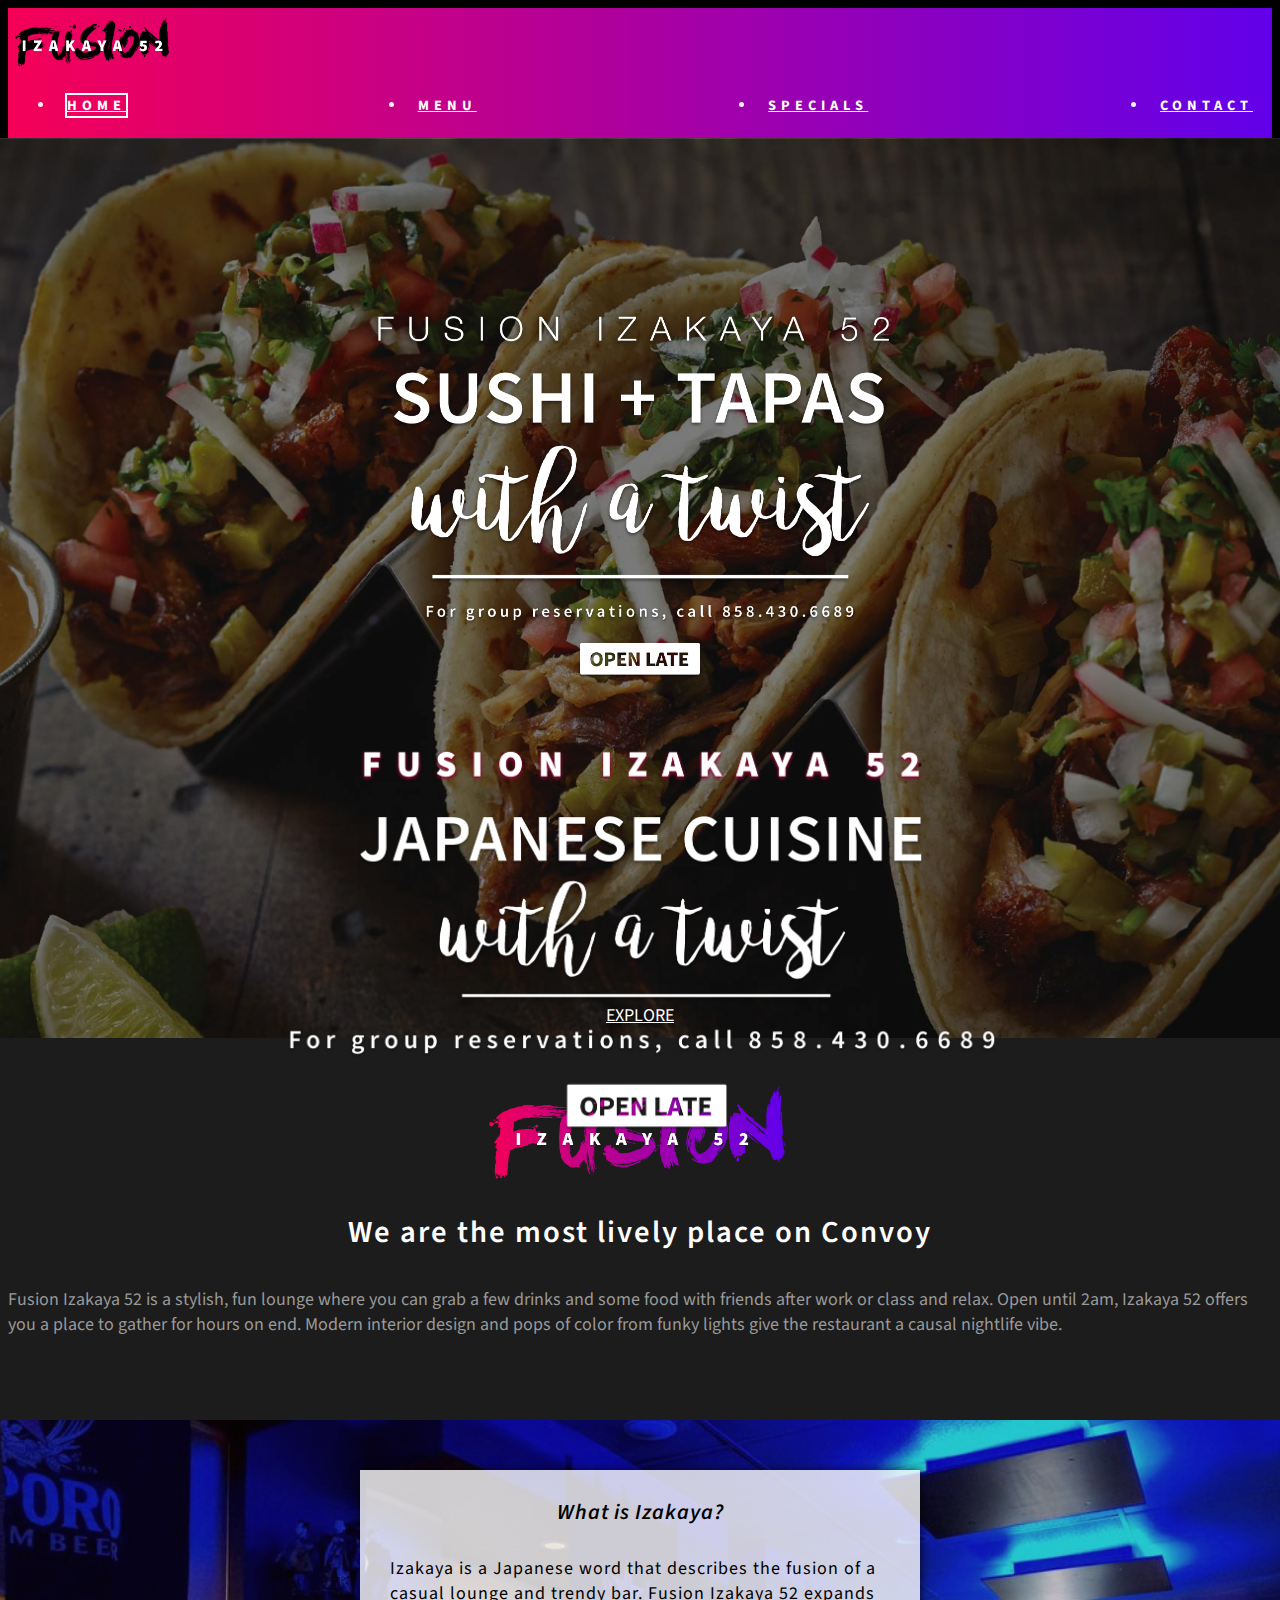
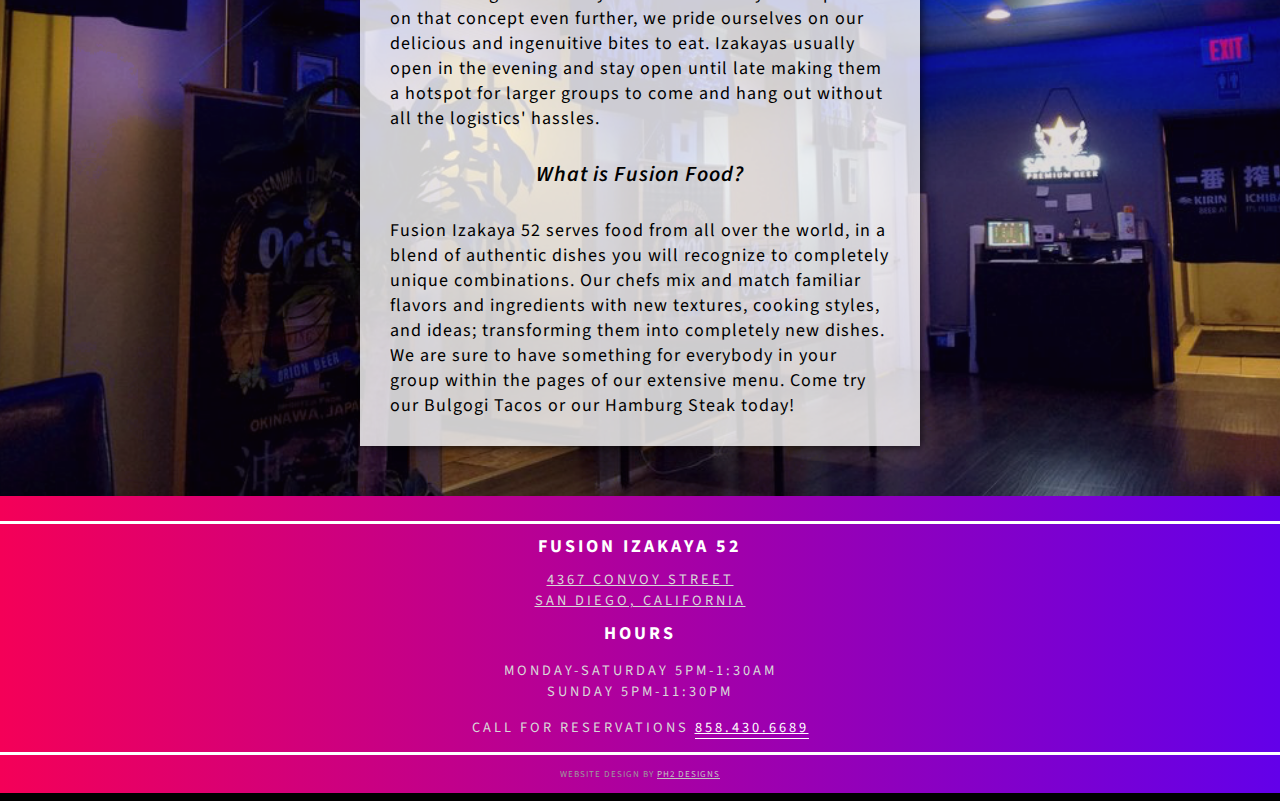
<file: index.html>
<!DOCTYPE html>

<html>
<head>
	<title>Fusion Izakaya 52</title>
	 <meta name="viewport" content="width=device-width, initial-scale=1">

	<!-- put css file link here -->
	<link rel="shortcut icon" href="favicon.png" type="image/x-icon">
	<link rel="icon" href="favicon.png" type="image/x-icon">
	<link rel="stylesheet" href="https://maxcdn.bootstrapcdn.com/bootstrap/3.3.6/css/bootstrap.min.css" integrity="sha384-1q8mTJOASx8j1Au+a5WDVnPi2lkFfwwEAa8hDDdjZlpLegxhjVME1fgjWPGmkzs7" crossorigin="anonymous">
	<link rel="stylesheet" type="text/css" href="assets/css/style.css">
</head>
<body>

	<nav class="navbar navbar-fixed-top gradient">
		<div class="navbar-inner">
			<div class="container-fluid">
			<div class="navbar-header">
      	<a class="navbar-brand" href="index.html">
        	<img alt="Fusion Izakaya 52" src="assets/img/logo-nav-3.png">
				</a>
			</div>
			<ul class="nav navbar-nav navbar-right">
				<li><a href="index.html" class="active">Home</a></li>
				<li><a href="menu.html">Menu</a></li>
				<li><a href="specials.html">Specials</a></li>
				<li><a href="contact.html">Contact</a></li>
			</ul>
			</div>
		</div>
	</nav>

	<div class="container-fluid content">
		<div class="row no-pad">
				<div class="hero home-hero">
					<img src="assets/img/tagline-3.png" class="tagline hidden-xs"></img>
					<img src="assets/img/tagline-mobile.png" class="tagline visible-xs"></img>

					<div class="explore">
						<a id="story" href="#story">Explore<br><i class="glyphicon glyphicon-chevron-down"></i></a>
					</div>
				</div>
		</div>



		<div class="about row no-pad">
				<img src="assets/img/logo-new-2.png" class="logo-about">
					<h3>We are the most lively place on Convoy</h3>
					<p>
						Fusion Izakaya 52 is a stylish, fun lounge where you can grab a few drinks and some food with friends after work or class and relax. Open until 2am, Izakaya 52 offers you a place to gather for hours on end. Modern interior design and pops of color from funky lights give the restaurant a causal nightlife vibe.
					</p>
		</div>

		<div class="questions-section row no-pad">
			<div class="white-bg">
				<h2 class="question">What is Izakaya?</h2>
				<p>
					Izakaya is a Japanese word that describes the fusion of a casual lounge and trendy bar. Fusion Izakaya 52 expands on that concept even further, we pride ourselves on our delicious and ingenuitive bites to eat. Izakayas usually open in the evening and stay open until late making them a hotspot for larger groups to come and hang out without all the logistics' hassles.
				</p>
				<h2 class="question">What is Fusion Food?</h2>
				<p>
					Fusion Izakaya 52 serves food from all over the world, in a blend of authentic dishes you will recognize to completely unique combinations. Our chefs mix and match familiar flavors and ingredients with new textures, cooking styles, and ideas; transforming them into completely new dishes. We are sure to have something for everybody in your group within the pages of our extensive menu. Come try our Bulgogi Tacos or our Hamburg Steak today!
				</p>
			</div>
		</div>









<!--
		<div class="row">
				<img src="assets/img/logo-new-2.png" class="logo-about">
				<div class="about">
					<div class="picture-about hidden-xs"></div>
					<p>
						Fusion Izakaya 52 is a stylish, fun lounge where you can grab a few drinks and some food with friends after work or class and relax. Open until 2am, Izakaya 52 offers you a place to gather for hours on end. Modern interior design and pops of color from funky lights give the restaurant a causal nightlife vibe.
					</p>
					<h2 class="question">What is Izakaya?</h2>
					<p>
						Izakaya is a Japanese word that describes the fusion of a casual lounge and trendy bar. Fusion Izakaya 52 expands on that concept even further, we pride ourselves on our delicious and ingenuitive bites to eat. Izakayas usually open in the evening and stay open until late making them a hotspot for larger groups to come and hang out without all the logistics' hassles.
					</p>
					<h2 class="question">What is Fusion Food?</h2>
					<p>
						Fusion Izakaya 52 serves food from all over the world, in a blend of authentic dishes you will recognize to completely unique combinations. Our chefs mix and match familiar flavors and ingredients with new textures, cooking styles, and ideas; transforming them into completely new dishes. We are sure to have something for everybody in your group within the pages of our extensive menu. Come try our Bulgogi Tacos or our Hamburg Steak today!
					</p>
				</div>
		</div>
	-->

		<footer class="row no-pad gradient">
			<div class="footer-content col-xs-offset-1 col-xs-10 col-md-offset-3 col-md-6">
				<h5>Fusion Izakaya 52</h5>
				<a href="https://www.google.com/maps/place/Fusion+Izakaya+52/@32.8194267,-117.1565927,17z/data=!3m1!4b1!4m2!3m1!1s0x80dbffeb44096211:0x2c039078b11c6b01" target="_blank">4367 Convoy Street<br>San Diego, California</a>

				<h5>Hours</h5>
				<p>Monday-Saturday 5PM-1:30AM<br>
				Sunday 5PM-11:30PM</p>
				<p class="res">Call for reservations <a href="tel:+1-858-430-6689">858.430.6689</a></p>
			</div>
			<p class="copyright">Website design by <a href="mailto:ph2webdesign@gmail.com">PH2 Designs</a></p>
		</footer>
	</div> <!-- end content -->

<!-- put js files here -->
<script src="https://ajax.googleapis.com/ajax/libs/jquery/1.12.0/jquery.min.js"></script>
<script src="https://maxcdn.bootstrapcdn.com/bootstrap/3.3.6/js/bootstrap.min.js" integrity="sha384-0mSbJDEHialfmuBBQP6A4Qrprq5OVfW37PRR3j5ELqxss1yVqOtnepnHVP9aJ7xS" crossorigin="anonymous"></script>
<script src="assets/js/app.js"></script>
</body>
</html>
</file>
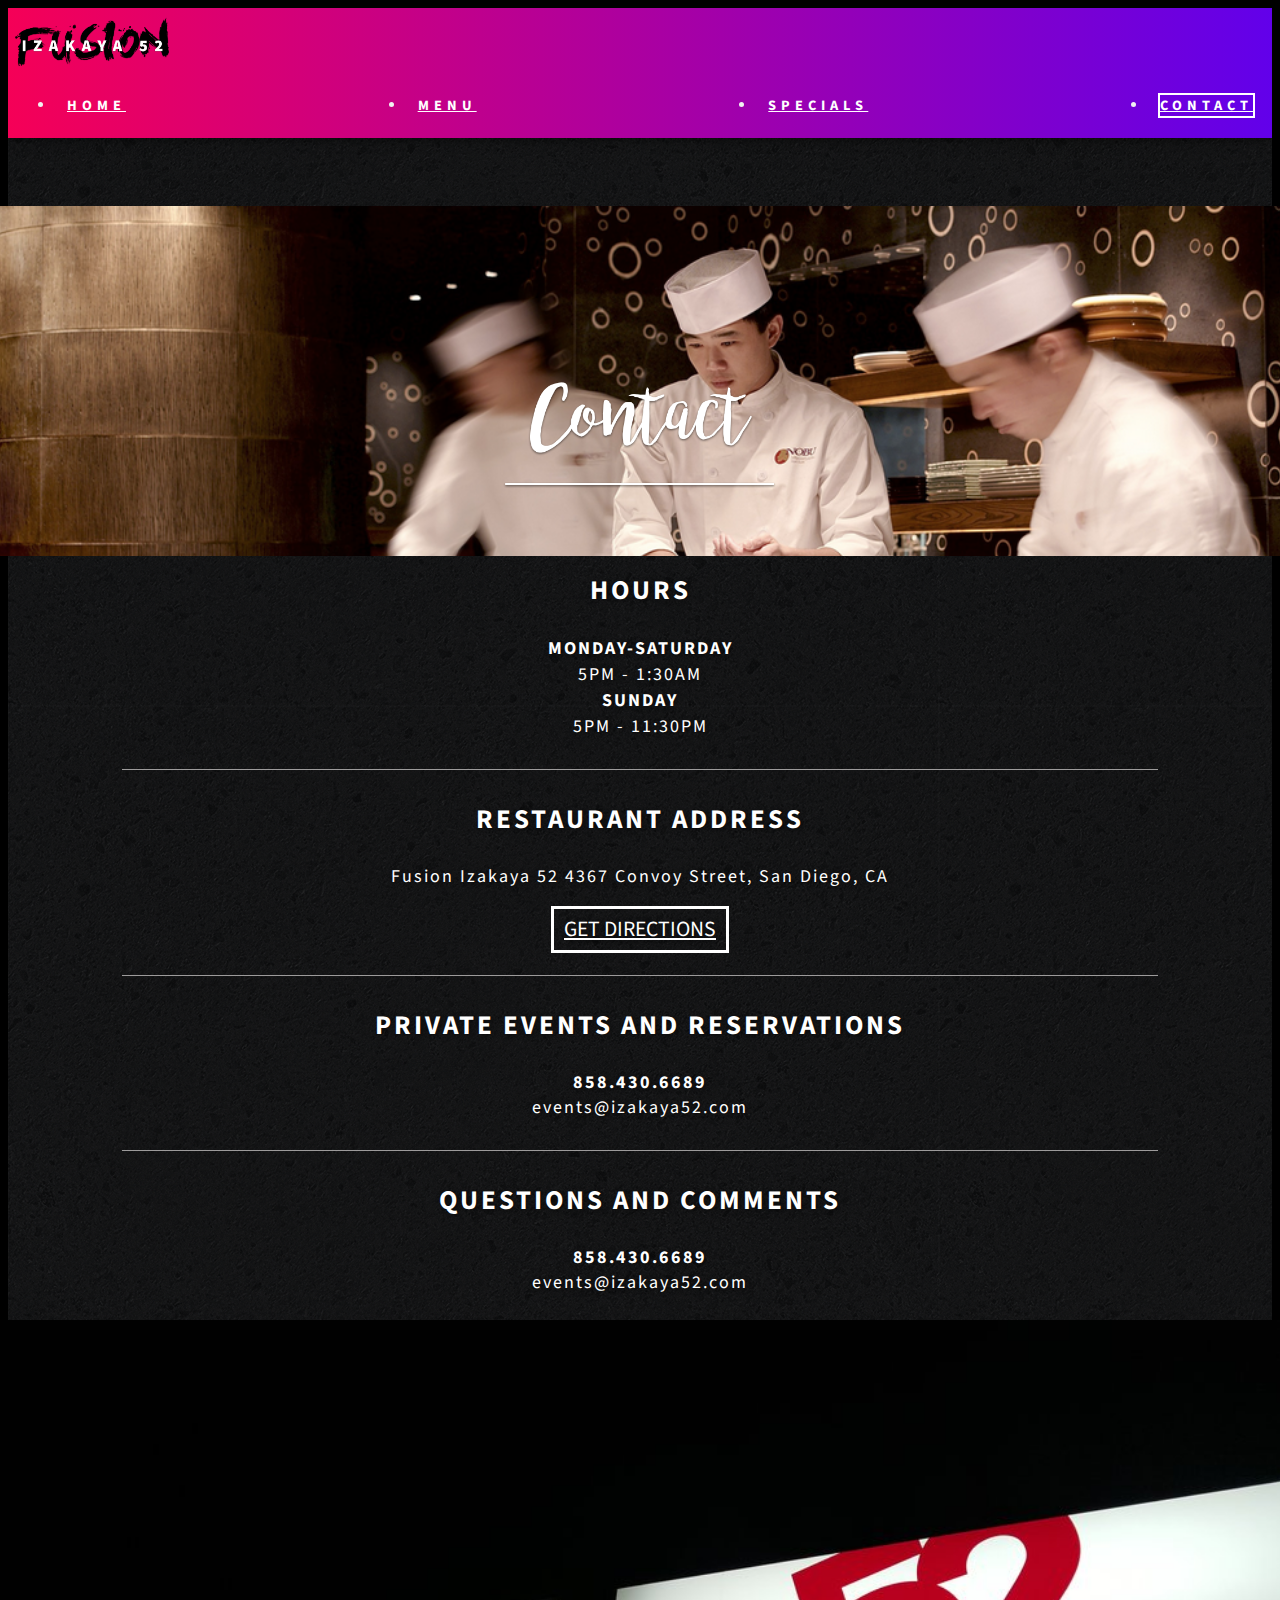
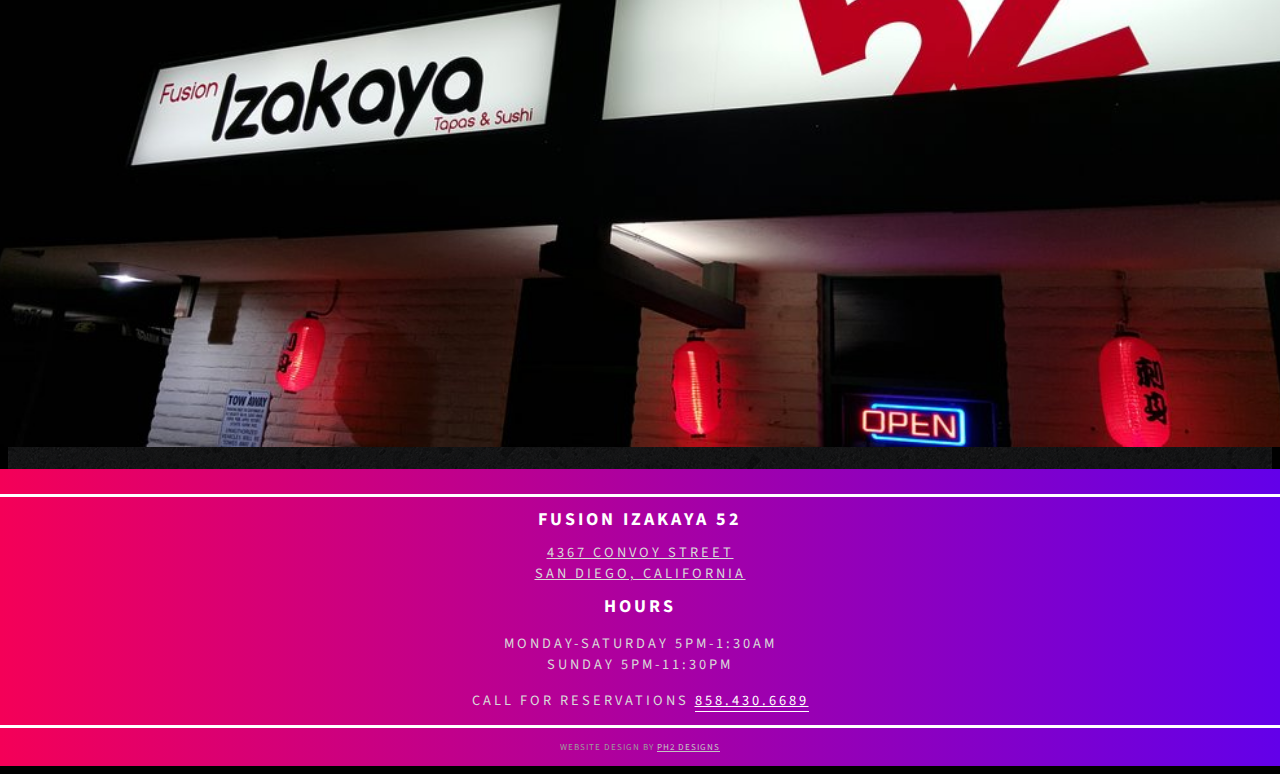
<file: contact.html>
<!DOCTYPE html>

<html>
<head>
	<title>Contact - Fusion Izakaya 52</title>
	 <meta name="viewport" content="width=device-width, initial-scale=1">

	<!-- put css file link here -->
	<link rel="shortcut icon" href="favicon.png" type="image/x-icon">
	<link rel="icon" href="favicon.png" type="image/x-icon">
	<link rel="stylesheet" href="https://maxcdn.bootstrapcdn.com/bootstrap/3.3.6/css/bootstrap.min.css" integrity="sha384-1q8mTJOASx8j1Au+a5WDVnPi2lkFfwwEAa8hDDdjZlpLegxhjVME1fgjWPGmkzs7" crossorigin="anonymous">
	<link rel="stylesheet" type="text/css" href="assets/css/style.css">
</head>
<body>
	<nav class="navbar navbar-fixed-top gradient">
		<div class="navbar-inner">
			<div class="container-fluid">
				<div class="navbar-header">
      				<a class="navbar-brand" href="index.html">
        				<img alt="Fusion Izakaya 52" src="assets/img/logo-nav-3.png">
					</a>
				</div>
				<ul class="nav navbar-nav navbar-right">
					<li><a href="index.html">Home</a></li>
					<li><a href="menu.html">Menu</a></li>
					<li><a href="specials.html">Specials</a></li>
					<li><a href="contact.html"class="active">Contact</a></li>
				</ul>
			</div>
		</div>
	</nav>

	<div class="container-fluid content">

		<div class="row no-pad"> <!-- hero image -->
			<div class="hero contact-hero"><div class="hero-header"><img class="hero-img" src="assets/img/contact-hero-text.png"></div>
		</div>

		<div class="row contact-content no-pad">
			<div class="col-xs-12 col-md-6">
				<div class="contact-text">
					<span class="h2">HOURS</span>
					<br><br>
					<span class="h3">MONDAY-SATURDAY </span><br><span class="content">5PM - 1:30AM</span>
					</br>
					<span class="h3">SUNDAY </span><br><span class="content">5PM - 11:30PM</span>
				</div>
				<div class="contact-separator"></div>
				<div class="contact-text">
					<span class="h2">RESTAURANT ADDRESS</span><br><br>
					<span class="content">Fusion Izakaya 52 <i class="glyphicon glyphicon-map-marker"></i> 4367 Convoy Street, San Diego, CA</span><br><br>
					<a target="_blank" href="https://www.google.com/maps/place/4367+Convoy+St,+San+Diego,+CA+92111/@32.819699,-117.1570413,17z/data=!3m1!4b1!4m2!3m1!1s0x80dbffeb44096211:0xa4543c67609400e9">GET DIRECTIONS</a>
				</div>
				<div class="contact-separator"></div>
				<div class="contact-text">
					<span class="h2">PRIVATE EVENTS AND RESERVATIONS</span><br><br>
					<span class="content"><a href="tel:+1-858-430-6689">858.430.6689</a></span><br>
					<span class="content">events@izakaya52.com</span>
				</div>
				<div class="contact-separator"></div>
				<div class="contact-text">
					<span class="h2">QUESTIONS AND COMMENTS</span><br><br>
					<span class="content"><a href="tel:+1-858-430-6689">858.430.6689</a></span><br>
					<span class="content">events@izakaya52.com</span><br><br>
				</div>
			</div>
			<div class="hidden-xs hidden-sm col-md-6 img-responsive">
				<img src="assets/img/exterior.jpg" width="100%">
			</div>
		</div>
	</div>

	<footer class="row no-pad gradient">
		<div class="footer-content col-xs-offset-1 col-xs-10 col-md-offset-3 col-md-6">
			<h5>Fusion Izakaya 52</h5>
			<a href="https://www.google.com/maps/place/Fusion+Izakaya+52/@32.8194267,-117.1565927,17z/data=!3m1!4b1!4m2!3m1!1s0x80dbffeb44096211:0x2c039078b11c6b01" target="_blank">4367 Convoy Street<br>San Diego, California</a>

			<h5>Hours</h5>
			<p>Monday-Saturday 5PM-1:30AM<br>
			Sunday 5PM-11:30PM</p>
			<p class="res">Call for reservations <a href="tel:+1-858-430-6689">858.430.6689</a></p>
		</div>
		<p class="copyright">Website design by <a href="mailto:ph2webdesign@gmail.com">PH2 Designs</a></p>
	</footer>


<!-- put js files here -->
<script src="https://ajax.googleapis.com/ajax/libs/jquery/1.12.0/jquery.min.js"></script>
<script src="https://maxcdn.bootstrapcdn.com/bootstrap/3.3.6/js/bootstrap.min.js" integrity="sha384-0mSbJDEHialfmuBBQP6A4Qrprq5OVfW37PRR3j5ELqxss1yVqOtnepnHVP9aJ7xS" crossorigin="anonymous"></script>
<script src="assets/js/app.js"></script>

</body>
</html>
</file>
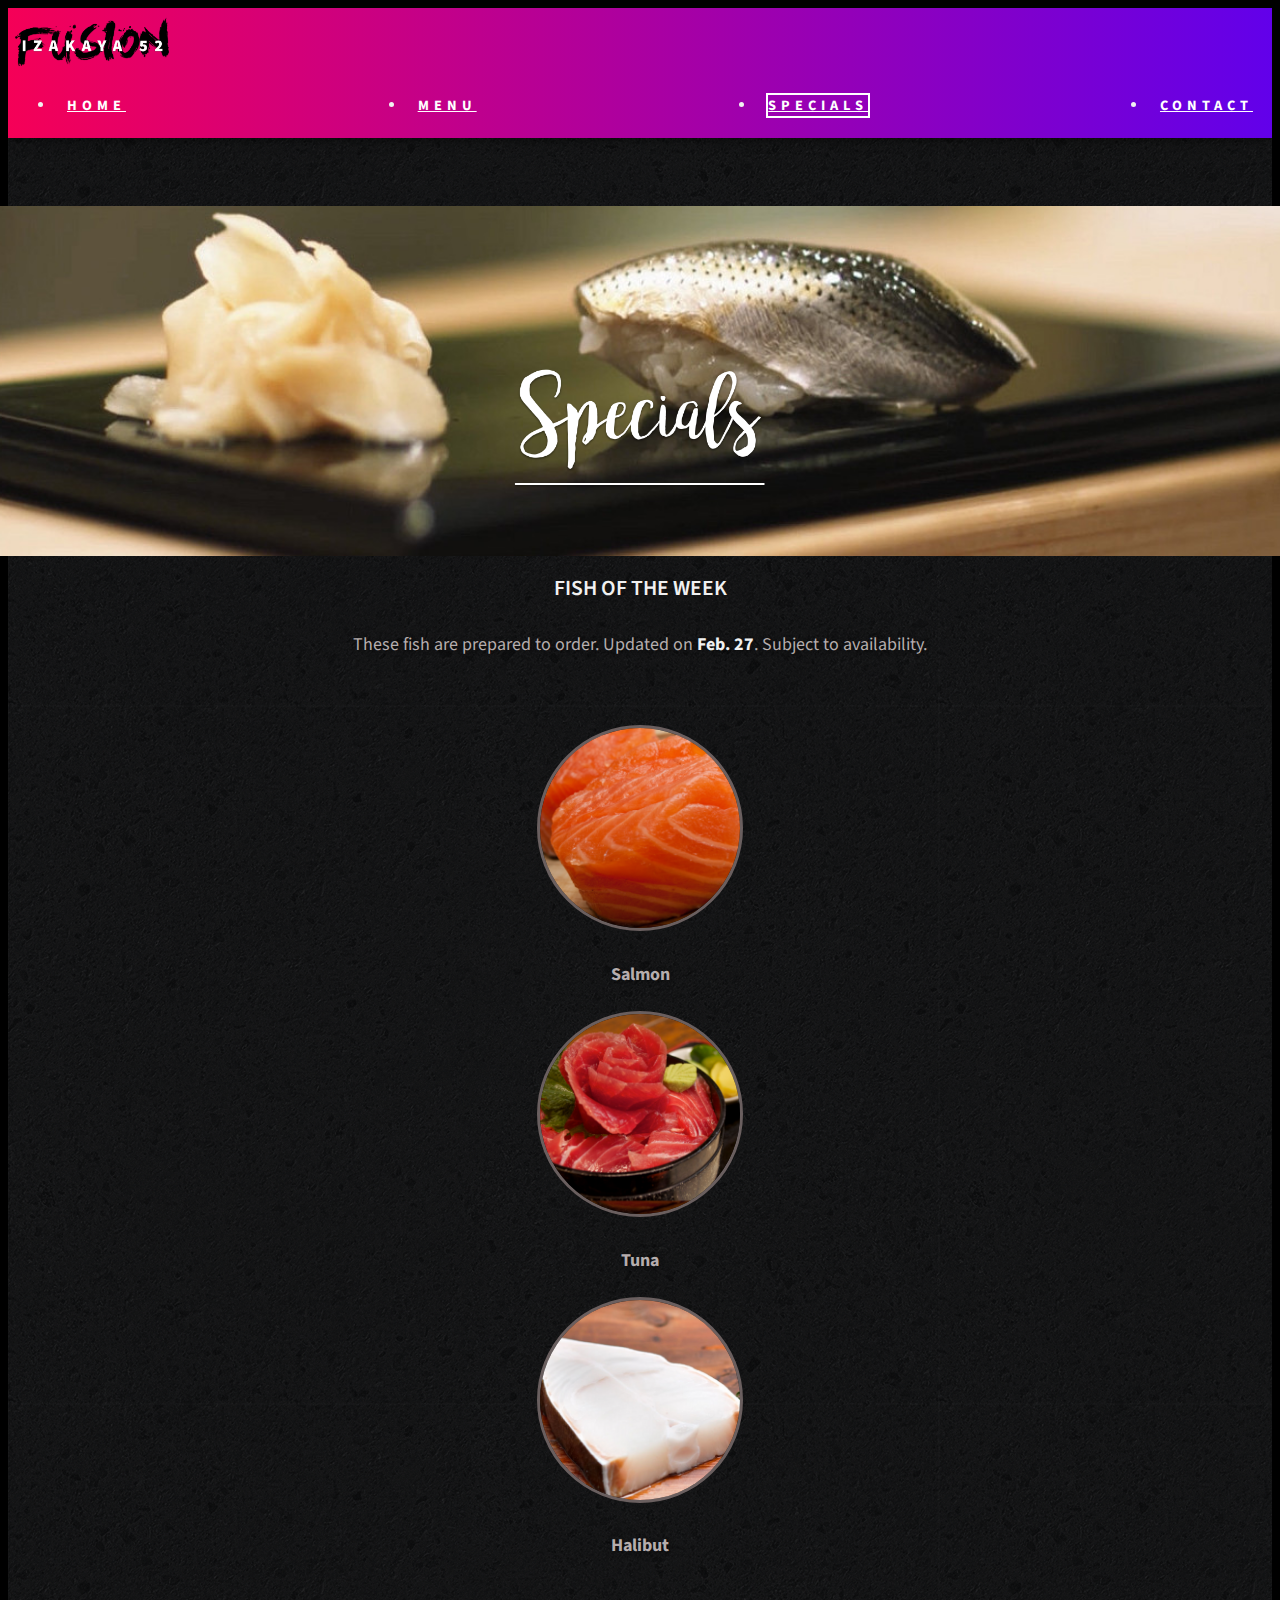
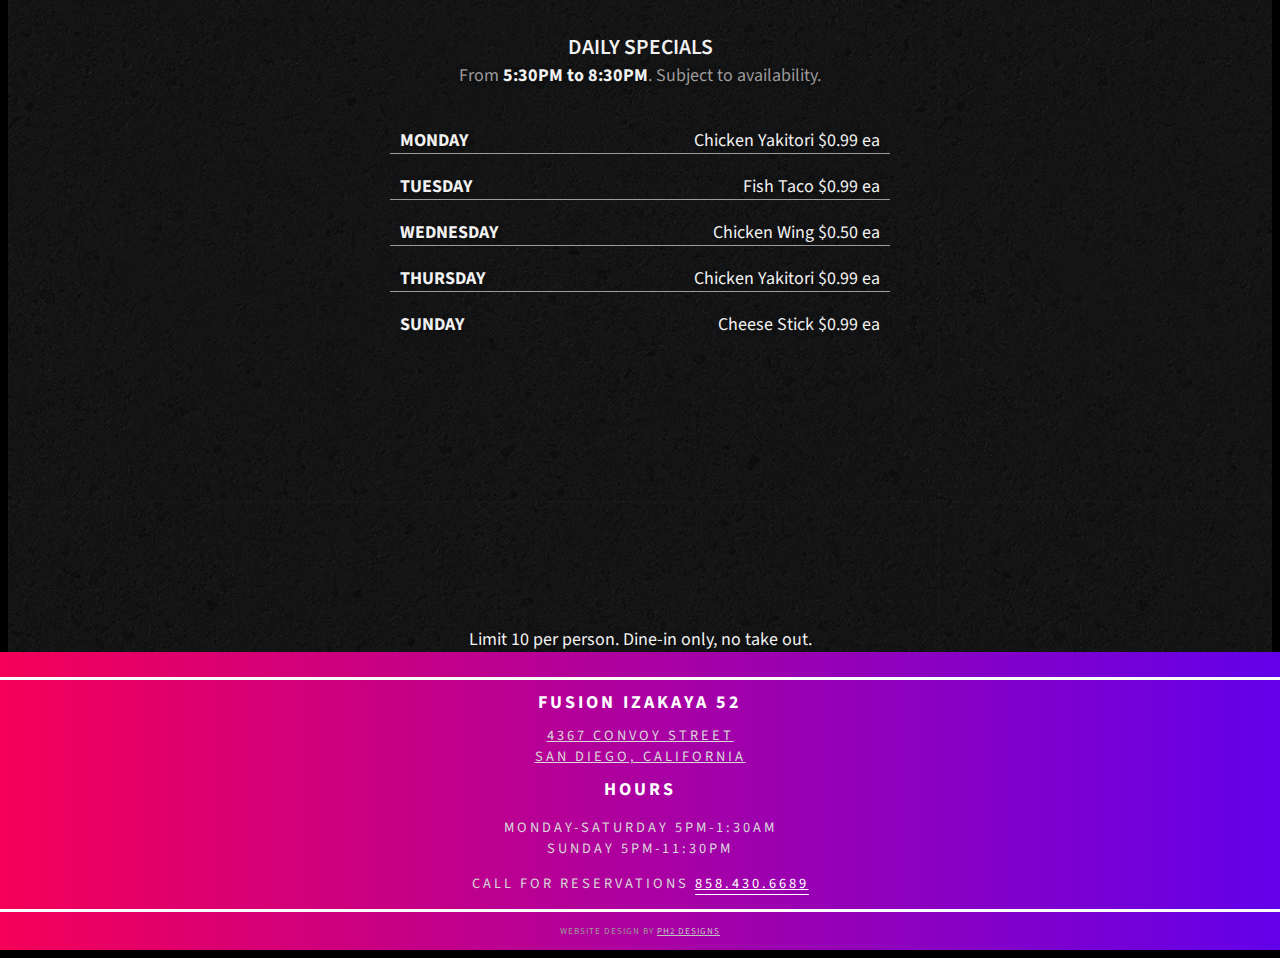
<file: specials.html>
<!doctype html>

<html>
<head>
	<title>Specials - Fusion Izakaya 52</title>
	 <meta name="viewport" content="width=device-width, initial-scale=1">

	<!-- put css file link here -->
	<link rel="shortcut icon" href="favicon.png" type="image/x-icon">
	<link rel="icon" href="favicon.png" type="image/x-icon">
	<link rel="stylesheet" href="https://maxcdn.bootstrapcdn.com/bootstrap/3.3.6/css/bootstrap.min.css" integrity="sha384-1q8mTJOASx8j1Au+a5WDVnPi2lkFfwwEAa8hDDdjZlpLegxhjVME1fgjWPGmkzs7" crossorigin="anonymous">
	<link rel="stylesheet" type="text/css" href="assets/css/style.css">
</head>
<body>
	<nav class="navbar navbar-fixed-top gradient">
		<div class="navbar-inner">
			<div class="container-fluid">
			<div class="navbar-header">
      	<a class="navbar-brand" href="index.html">
        	<img alt="Fusion Izakaya 52" src="assets/img/logo-nav-3.png">
				</a>
			</div>
			<ul class="nav navbar-nav navbar-right">
				<li><a href="index.html">Home</a></li>
				<li><a href="menu.html">Menu</a></li>
				<li><a href="specials.html" class="active">Specials</a></li>
				<li><a href="contact.html">Contact</a></li>
			</ul>
			</div>
		</div>
	</nav>

	<div class="container-fluid content specials">
		<div class="row no-pad"> <!-- hero image -->
			<div class="hero specials-hero"><div class="hero-header"><img class="hero-img" src="assets/img/specials-hero-text.png"></div>
		</div>

			<div class="weekly-specials row">
				<h2>Fish of the Week</h2>
				<p>These fish are prepared to order. Updated on <b>Feb. 27</b>. Subject to availability.</p>
				<br><br>
				<div class="special col-sm-4 col-xs-12">
					<img src="assets/img/specials/salmon.png" height="200" width="200">
					<h4>Salmon</h4>
				</div>
				<div class="special col-sm-4 col-xs-12">
					<img src="assets/img/specials/tuna.png" height="200" width="200">
					<h4>Tuna</h4>
				</div>
				<div class="special col-sm-4 col-xs-12">
					<img src="assets/img/specials/halibut.png" height="200" width="200">
					<h4>Halibut</h4>
				</div>
			</div>
			<br><br>

		<div class="row no-pad"> <!-- happy hour specials -->
			<div class="section-header">
				<h2>Daily Specials</h2>
				<p>From <b>5:30PM to 8:30PM</b>. Subject to availability.</p>
			</div>
			<div class="happy-hour">
				<span class="key">MONDAY</span> <span class="value">Chicken Yakitori $0.99 ea</span><br>
				<div class="separator col-xs-10"></div>
				<span class="key">TUESDAY</span> <span class="value">Fish Taco $0.99 ea</span><br>
				<div class="separator col-xs-10"></div>
				<span class="key">WEDNESDAY</span> <span class="value">Chicken Wing $0.50 ea</span><br>
				<div class="separator col-xs-10"></div>
				<span class="key">THURSDAY</span> <span class="value">Chicken Yakitori $0.99 ea</span><br>
				<div class="separator col-xs-10"></div>
				<span class="key">SUNDAY</span> <span class="value">Cheese Stick $0.99 ea</span><br>
			</div>
			<div>Limit 10 per person. Dine-in only, no take out.</div>

		</div>
	</div>


	<footer class="row no-pad gradient">
		<div class="footer-content col-xs-offset-1 col-xs-10 col-md-offset-3 col-md-6">
			<h5>Fusion Izakaya 52</h5>
			<a href="https://www.google.com/maps/place/Fusion+Izakaya+52/@32.8194267,-117.1565927,17z/data=!3m1!4b1!4m2!3m1!1s0x80dbffeb44096211:0x2c039078b11c6b01" target="_blank">4367 Convoy Street<br>San Diego, California</a>

			<h5>Hours</h5>
			<p>Monday-Saturday 5PM-1:30AM<br>
			Sunday 5PM-11:30PM</p>
			<p class="res">Call for reservations <a href="tel:+1-858-430-6689">858.430.6689</a></p>
		</div>
		<p class="copyright">Website design by <a href="mailto:ph2webdesign@gmail.com">PH2 Designs</a></p>
	</footer>
<!-- put js files here -->
<script src="https://ajax.googleapis.com/ajax/libs/jquery/1.12.0/jquery.min.js"></script>
<script src="https://maxcdn.bootstrapcdn.com/bootstrap/3.3.6/js/bootstrap.min.js" integrity="sha384-0mSbJDEHialfmuBBQP6A4Qrprq5OVfW37PRR3j5ELqxss1yVqOtnepnHVP9aJ7xS" crossorigin="anonymous"></script>
<script src="assets/js/app.js"></script>
</body>
</html>
</file>
<file: assets/css/style.css>
@import url(https://fonts.googleapis.com/css?family=Source+Sans+Pro:700,600,400,300,200);
@font-face {
  font-family: helvetica-reg;
  src: url("../fonts/HelveticaNeue.ttf"); }
@font-face {
  font-family: helvetica-bold;
  src: url("../fonts/HelveticaNeueBd.ttf"); }
@font-face {
  font-family: helvetica-med;
  src: url("../fonts/HelveticaNeueMd.ttf"); }
@font-face {
  font-family: sensory;
  src: url("../fonts/SensoryOverload.ttf"); }
html {
  font-size: 18px;
  /* rem font sizes will be relative to this font */
  background: black; }

body {
  font-family: 'Source Sans Pro', helvetica-med, sans-serif;
  background: url("../img/asfalt.png");
  background-repeat: repeat;
  color: #F1F1F1;
  text-shadow: 1px 1px 5px rgba(0, 0, 0, 0.6);
  font-size: 1rem; }

h1 {
  text-transform: uppercase;
  letter-spacing: 5px;
  font-weight: 400;
  text-shadow: 1px 1px 5px black;
  font-size: 2.5rem;
  color: #F1F1F1; }

h3 {
  margin: 7px 0;
  padding: 0;
  font-size: 1.7rem;
  width: 100%;
  color: #FFFFFF;
  text-shadow: none;
  font-weight: 600;
  text-align: center;
  letter-spacing: 2px; }

h5 {
  margin-top: 10px;
  margin-bottom: 10px;
  font-family: 'Source Sans Pro', sans-serif;
  font-size: 1rem;
  font-weight: bold;
  color: #FFFFFF;
  text-transform: uppercase; }

.row.no-pad {
  margin-right: 0;
  margin-left: 0; }

nav {
  margin: 0 !important;
  font-size: 0.8rem;
  font-weight: bold;
  letter-spacing: 5px;
  text-transform: uppercase;
  text-shadow: none;
  box-shadow: 1px 1px 10px rgba(0, 0, 0, 0.6); }
  nav .navbar-inner {
    padding: 7px; }
  nav ul {
    display: flex;
    justify-content: space-between; }
  nav li a {
    margin: auto 10px;
    color: #FFFFFF;
    border: 2px solid transparent;
    -webkit-transition: all 0.15s;
    transition: all 0.15s; }
    nav li a:hover {
      background: none !important;
      border-color: #FFFFFF;
      text-decoration: none;
      color: #FFFFFF; }
    nav li a.active {
      border: 2px solid #FFFFFF; }
  nav .navbar-brand {
    margin: 0;
    padding: 0;
    border: none; }
    nav .navbar-brand img {
      height: 60px;
      width: auto;
      -webkit-transition: all 0.15s;
      transition: all 0.15s; }
    nav .navbar-brand:hover {
      border: none; }
    nav .navbar-brand:hover img {
      height: 62px;
      width: auto; }

.gradient {
  background: #F50057;
  background: -webkit-linear-gradient(left, #F50057, #6200EA);
  /* For Safari 5.1 to 6.0 */
  background: -o-linear-gradient(right, #F50057, #6200EA);
  /* For Opera 11.1 to 12.0 */
  background: -moz-linear-gradient(right, #F50057, #6200EA);
  /* For Firefox 3.6 to 15 */
  background: linear-gradient(to right, #F50057, #6200EA);
  /* Standard syntax */ }

.tagline {
  position: relative;
  top: 150px;
  height: 400px;
  width: auto;
  padding: 15px; }

.hero {
  position: relative;
  margin-top: 68px;
  height: 350px;
  width: 100%;
  text-align: center; }

.home-hero {
  height: 100vh !important;
  /* makes the image take up the whole screen */
  margin-top: 0 !important;
  background: url("../img/home-hero-5-darker.png") center right/cover no-repeat;
  background-color: #403A38; }

.menu-hero {
  background: url("../img/menu-hero-4.png") center bottom/cover no-repeat;
  background-color: #451106; }

.contact-hero {
  background: url("../img/contact-hero.png") no-repeat center top;
  background-size: cover;
  background-color: #90A4AE; }

.specials-hero {
  background: url("../img/specials-hero-2.jpg") center center/cover no-repeat;
  background-color: #C49561; }

.explore {
  position: absolute;
  bottom: 10px;
  width: 100%;
  text-transform: uppercase; }
  .explore a {
    color: #FFFFFF;
    -webkit-transition: all 0.15s;
    transition: all 0.15s; }
    .explore a:hover, .explore a:active, .explore a:visited {
      color: #ff387f;
      text-decoration: none; }

.logo-about {
  width: 435px;
  height: auto; }

.instructions {
  text-align: center;
  color: #b5adad; }
  .instructions i {
    padding: 0 5px;
    color: #ff5c96; }

#accordion-menu,
#accordion-menu ul,
#accordion-menu li,
#accordion-menu a {
  margin: 0;
  padding: 0;
  border: 0;
  list-style: none;
  font-weight: normal;
  text-decoration: none;
  line-height: 1;
  font-family: Helvetica, sans-serif;
  font-size: 14px;
  position: relative;
  text-shadow: 1px 1px 5px rgba(0, 0, 0, 0.3); }

#accordion-menu a {
  line-height: 1.3; }

#accordion-menu {
  width: 75%;
  margin: 0 auto; }

#accordion-menu > ul > li > a {
  display: block;
  background: #6A5F5F;
  color: #FFFFFF;
  border-bottom: 1px solid #F1F1F1;
  text-transform: uppercase; }

#accordion-menu > ul > li > a > span {
  background: #6A5F5F;
  padding: 10px;
  display: block;
  font-size: 13px;
  font-weight: 300; }

#accordion-menu > ul > li > a:hover {
  text-decoration: none; }

#accordion-menu span.cnt {
  position: absolute;
  top: 8px;
  right: 15px;
  padding: 0;
  margin: 0;
  background: none; }

/* Sub menu */
#accordion-menu ul ul {
  display: none; }

#accordion-menu ul ul li {
  margin: 0;
  border-bottom: 1px solid #e0e0e0; }

#accordion-menu ul ul a {
  padding: 25px;
  display: block;
  color: #d5d4d4;
  background: #6A5F5F;
  font-size: 0.8rem;
  cursor: default; }
  #accordion-menu ul ul a .item-name {
    color: #e6e6e6;
    text-shadow: none !important; }
  #accordion-menu ul ul a i {
    padding: 0 5px;
    color: #ff5c96;
    cursor: pointer; }

.category-img:before {
  content: "";
  display: inline-block;
  height: 100%;
  vertical-align: middle; }

.category-img {
  height: 200px;
  width: 100%;
  border-top: 2px solid white;
  border-bottom: 1px solid white;
  text-align: center; }
  .category-img.appetizers {
    border-top: 3px solid white;
    background: url("../img/menu-appetizers.png") center center/cover no-repeat; }
  .category-img.drinks {
    background: url("../img/menu-drinks.png") center center/cover no-repeat; }
  .category-img.salad {
    background: url("../img/menu-salad.png") center center/cover no-repeat; }
  .category-img.tapas {
    background: url("../img/menu-tapas.png") center center/cover no-repeat; }
  .category-img.yakitori {
    background: url("../img/menu-yakitori.png") center center/cover no-repeat; }
  .category-img.dessert {
    border-bottom: 3px solid white;
    background: url("../img/menu-dessert.png") center center/cover no-repeat; }

.category-label {
  display: inline-block;
  vertical-align: middle;
  width: 200px;
  padding: 4px 25px;
  font-family: 'Source Sans Pro';
  font-size: 1.2rem;
  letter-spacing: 2px;
  text-shadow: 1px 1px 3px rgba(0, 0, 0, 0.6);
  border: 3px solid white; }

.item {
  position: relative;
  text-align: left; }
  .item .item-name {
    font-weight: bold;
    text-transform: uppercase; }
  .item .item-desc {
    font-weight: light; }
  .item .item-price {
    position: absolute;
    top: 50%;
    right: 0;
    margin-top: -10px; }

footer {
  position: relative;
  margin-top: 50px;
  padding-bottom: 38px;
  font-size: 0.8rem;
  text-transform: uppercase;
  letter-spacing: 3px;
  overflow: hidden;
  color: #d9d9d9;
  text-align: center; }
  footer img {
    position: absolute;
    left: 0;
    width: 100%;
    height: auto; }
  footer .footer-content {
    margin-top: 25px;
    border: 3px solid white;
    text-shadow: none; }
    footer .footer-content a {
      color: inherit; }
    footer .footer-content .res {
      font-size: 0.8rem; }
      footer .footer-content .res a {
        color: #FFFFFF;
        border-bottom: 1px solid #FFFFFF; }
        footer .footer-content .res a:hover {
          color: #b3b3b3;
          text-decoration: none; }

.copyright {
  position: absolute;
  display: inline-block;
  bottom: 3px;
  left: 0;
  right: 0;
  font-size: 0.5rem;
  color: #9D9B9B;
  text-shadow: none;
  letter-spacing: 1px; }
  .copyright a {
    color: #c3c2c2; }

.about {
  margin: 30px auto;
  background: #1C1C1C;
  padding: 30px 0 50px; }
  .about .about-content {
    width: 500px;
    margin: 0 auto; }
  .about p {
    color: #999999;
    padding: 15px;
    text-shadow: none; }

.questions-section {
  padding: 50px;
  background: url("../img/interior.png") center center/cover no-repeat; }
  .questions-section .white-bg {
    width: 500px;
    padding: 10px 30px;
    text-align: left;
    margin: 0 auto;
    background-color: rgba(255, 255, 255, 0.8);
    color: black;
    text-shadow: none;
    letter-spacing: 1px;
    box-shadow: 1px 1px 10px rgba(0, 0, 0, 0.75); }

.hero-header {
  position: absolute;
  left: 0;
  right: 0;
  bottom: 30px; }
  .hero-header p {
    display: inline-block;
    letter-spacing: 2px;
    font-weight: 300;
    padding: 5px 20px;
    text-shadow: 1px 1px 5px black; }

.specials.content {
  text-align: center; }

.weekly-specials {
  max-width: 700px;
  margin: 0 auto;
  text-align: center;
  color: #b5adad; }

.special {
  text-align: center; }
  .special img {
    border-radius: 50%;
    border: 3px solid #6A5F5F; }

.hero-img {
  height: 150px;
  width: auto; }

@media (max-width: 768px) {
  .item-desc {
    width: 80%; }

  h1 {
    font-size: 1.2rem; }

  .hero-header {
    bottom: 10px; }
    .hero-header p {
      font-size: 0.8rem; }

  nav li a {
    font-size: 0.8rem;
    font-weight: 600;
    letter-spacing: 2px;
    margin: 1px;
    padding: 5px !important; }

  nav.shrink .navbar-brand {
    height: 0; }
    nav.shrink .navbar-brand img {
      height: 0;
      width: auto; }

  nav .navbar-brand {
    width: 100%;
    height: 30px;
    text-align: center;
    -webkit-transition: all 0.15s;
    transition: all 0.15s; }
    nav .navbar-brand img {
      display: inline-block;
      height: 40px;
      width: auto; }
    nav .navbar-brand:hover img {
      height: 42px;
      width: auto; }

  .tagline {
    width: 100%;
    height: auto; }

  .hero {
    margin-top: 70px;
    height: 275px; }

  #accordion-menu {
    width: 100%;
    margin: 0; }

  #accordion-menu ul ul li {
    width: 100%; }

  .category-img {
    height: 100px; }

  .category-label {
    width: 150;
    font-size: 1rem; }

  .about .about-content {
    width: 100%;
    padding: 0 20px; }

  .about img {
    width: 300px;
    height: auto; }

  .questions-section .white-bg {
    width: 100%;
    text-align: center;
    letter-spacing: normal; }

  .specials-hero {
    background-position: center; } }
.picture-about {
  height: 400px;
  width: 400px;
  background: url("../img/interior.jpg") center center;
  background-size: cover;
  float: left;
  margin-right: 30px; }

.logo-about {
  display: block;
  width: 350px;
  height: auto;
  margin: 0 auto; }

.specials h2 {
  color: #F1F1F1;
  font-style: normal;
  text-transform: uppercase; }

h2 {
  margin: 7px 0;
  padding: 10px 0;
  font-size: 1.2rem;
  width: 100%;
  color: black;
  font-style: italic;
  text-shadow: none;
  font-weight: 600;
  text-align: center; }

b {
  color: #F1F1F1; }

.category-content {
  display: none;
  height: 0; }

.section-header {
  margin-bottom: 30px; }
  .section-header > * {
    margin: 0;
    padding: 0; }
  .section-header p {
    color: #9D9B9B; }

.logo img {
  display: block;
  margin: 0 auto; }

.content > .row {
  margin: 10px; }
.content > .row-fluid {
  margin: 0 !important; }
.content > .no-pad {
  margin: 0 -15px; }
.content.home {
  margin-top: 90vh; }

.key {
  font-weight: bold;
  text-transform: uppercase; }

.contact-separator {
  margin: 30px 10%;
  height: 1px;
  background: #9D9B9B; }

.separator {
  margin: 10px 10%;
  height: 1px;
  background: #9D9B9B; }

.happy-hour {
  position: relative;
  max-width: 500px;
  margin: 0 auto 300px; }
  .happy-hour .separator {
    margin: 10px 0; }
  .happy-hour .key {
    margin: 10px;
    float: left; }
  .happy-hour .value {
    float: right;
    margin: 10px; }

.contact-text {
  position: relative;
  max-width: 100%;
  text-align: center;
  font-family: 'Source Sans Pro', sans-serif;
  font-size: 100%; }
  .contact-text .h2 {
    font-size: 150%;
    font-weight: bold;
    color: #FFFFFF;
    text-transform: uppercase;
    letter-spacing: 3px; }
  .contact-text .h3 {
    font-size: 100%;
    font-weight: bold;
    color: #FFFFFF;
    letter-spacing: 2px;
    line-height: 150%; }
  .contact-text a {
    color: white;
    font-size: 120%;
    border: 3px solid white;
    padding: 5px 10px; }
  .contact-text .content {
    color: #FFFFFF;
    letter-spacing: 2px;
    line-height: 120%; }
    .contact-text .content a {
      color: #FFFFFF;
      text-decoration: none;
      font-size: 100%;
      font-weight: bolder;
      border: none;
      padding: none; }

.map {
  width: max-width; }

.contact-content {
  text-align: center;
  margin-top: 15px;
  margin-bottom: 15px; }

.instructions {
  font-size: 90%; }

/*# sourceMappingURL=style.css.map */
</file>
